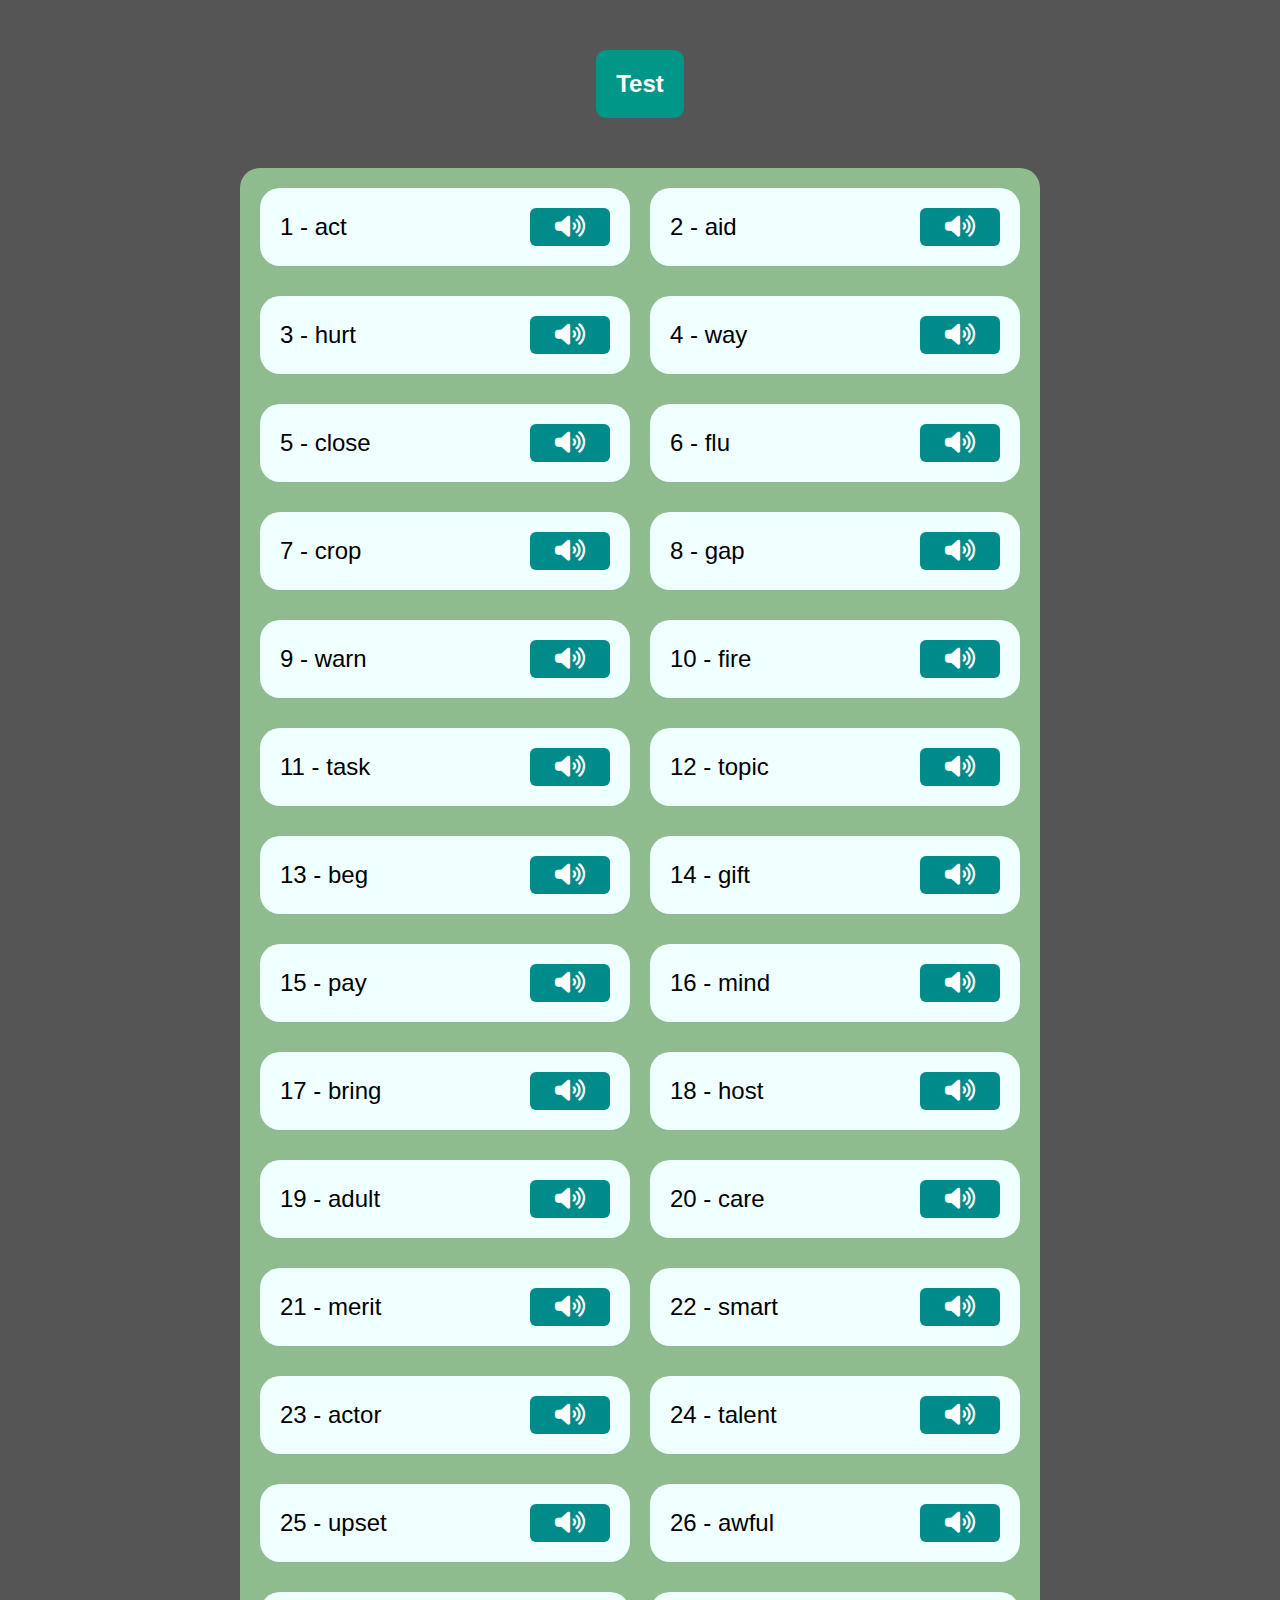
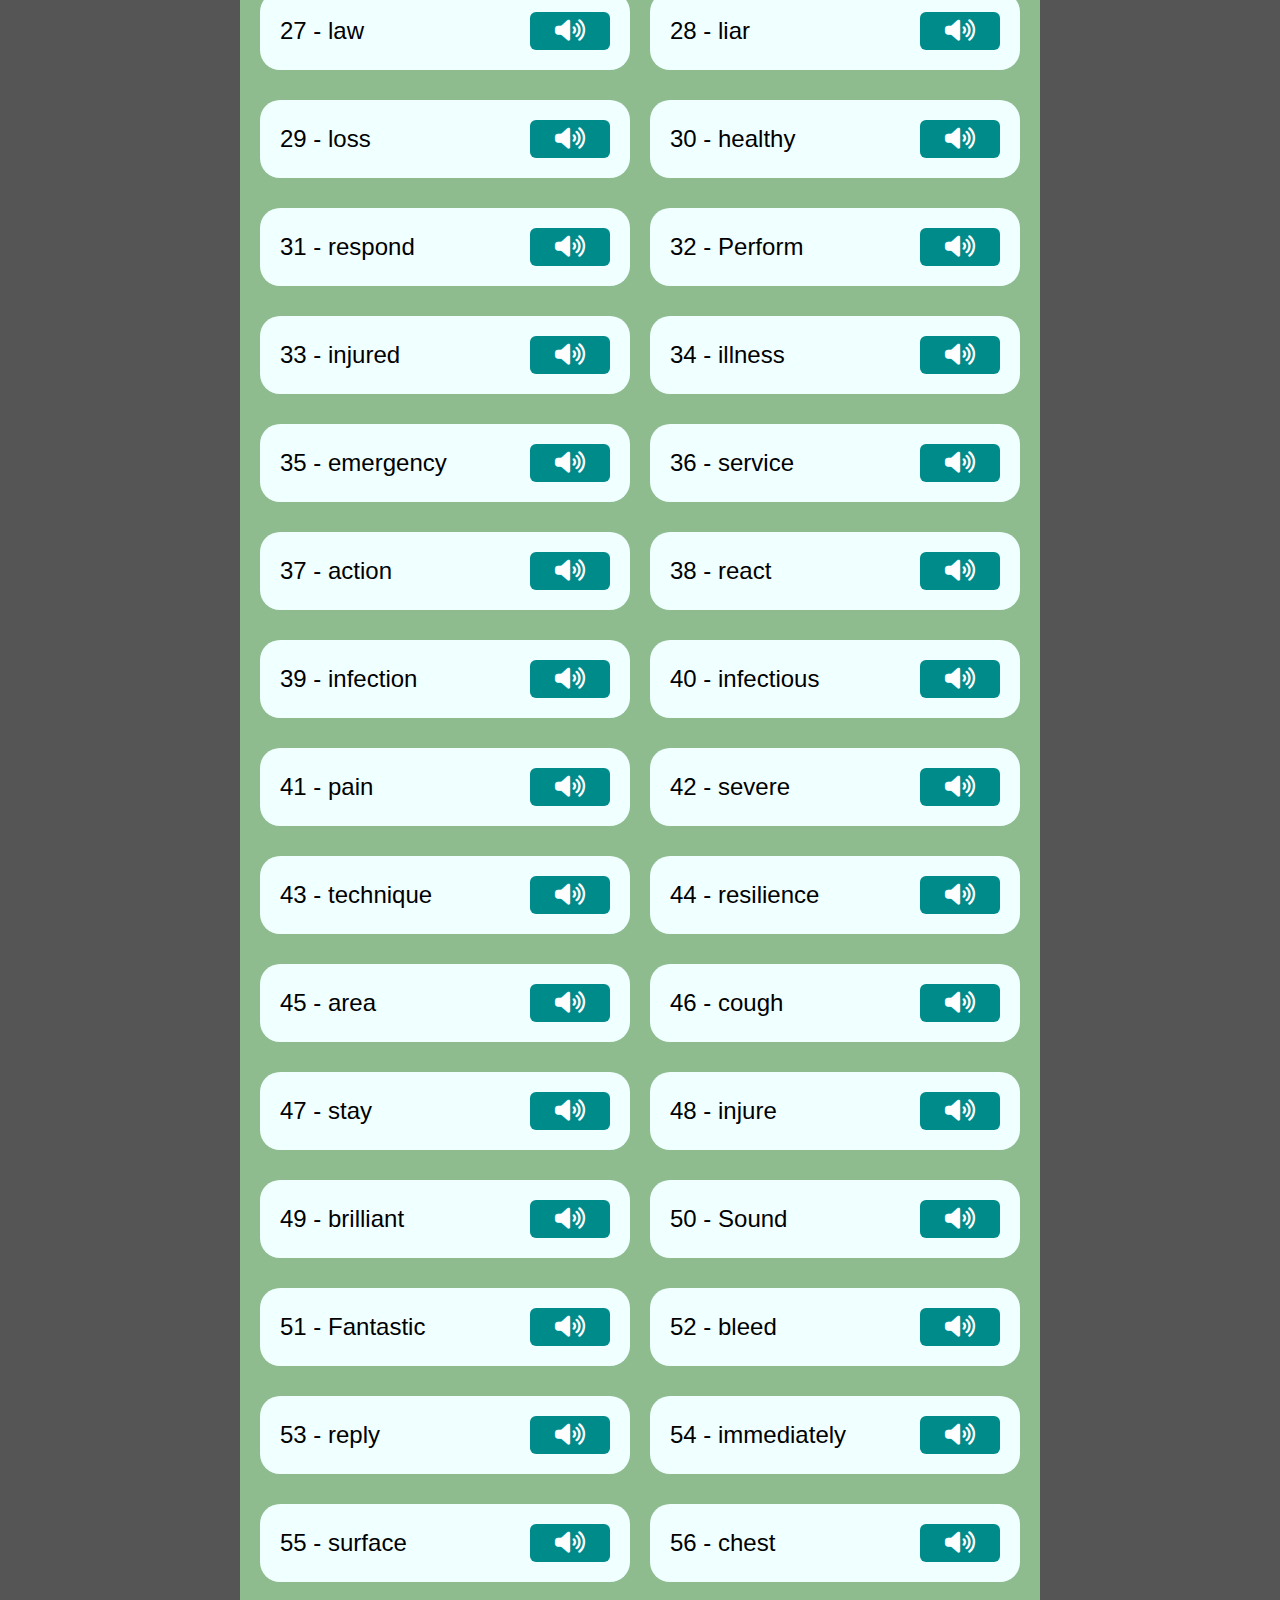
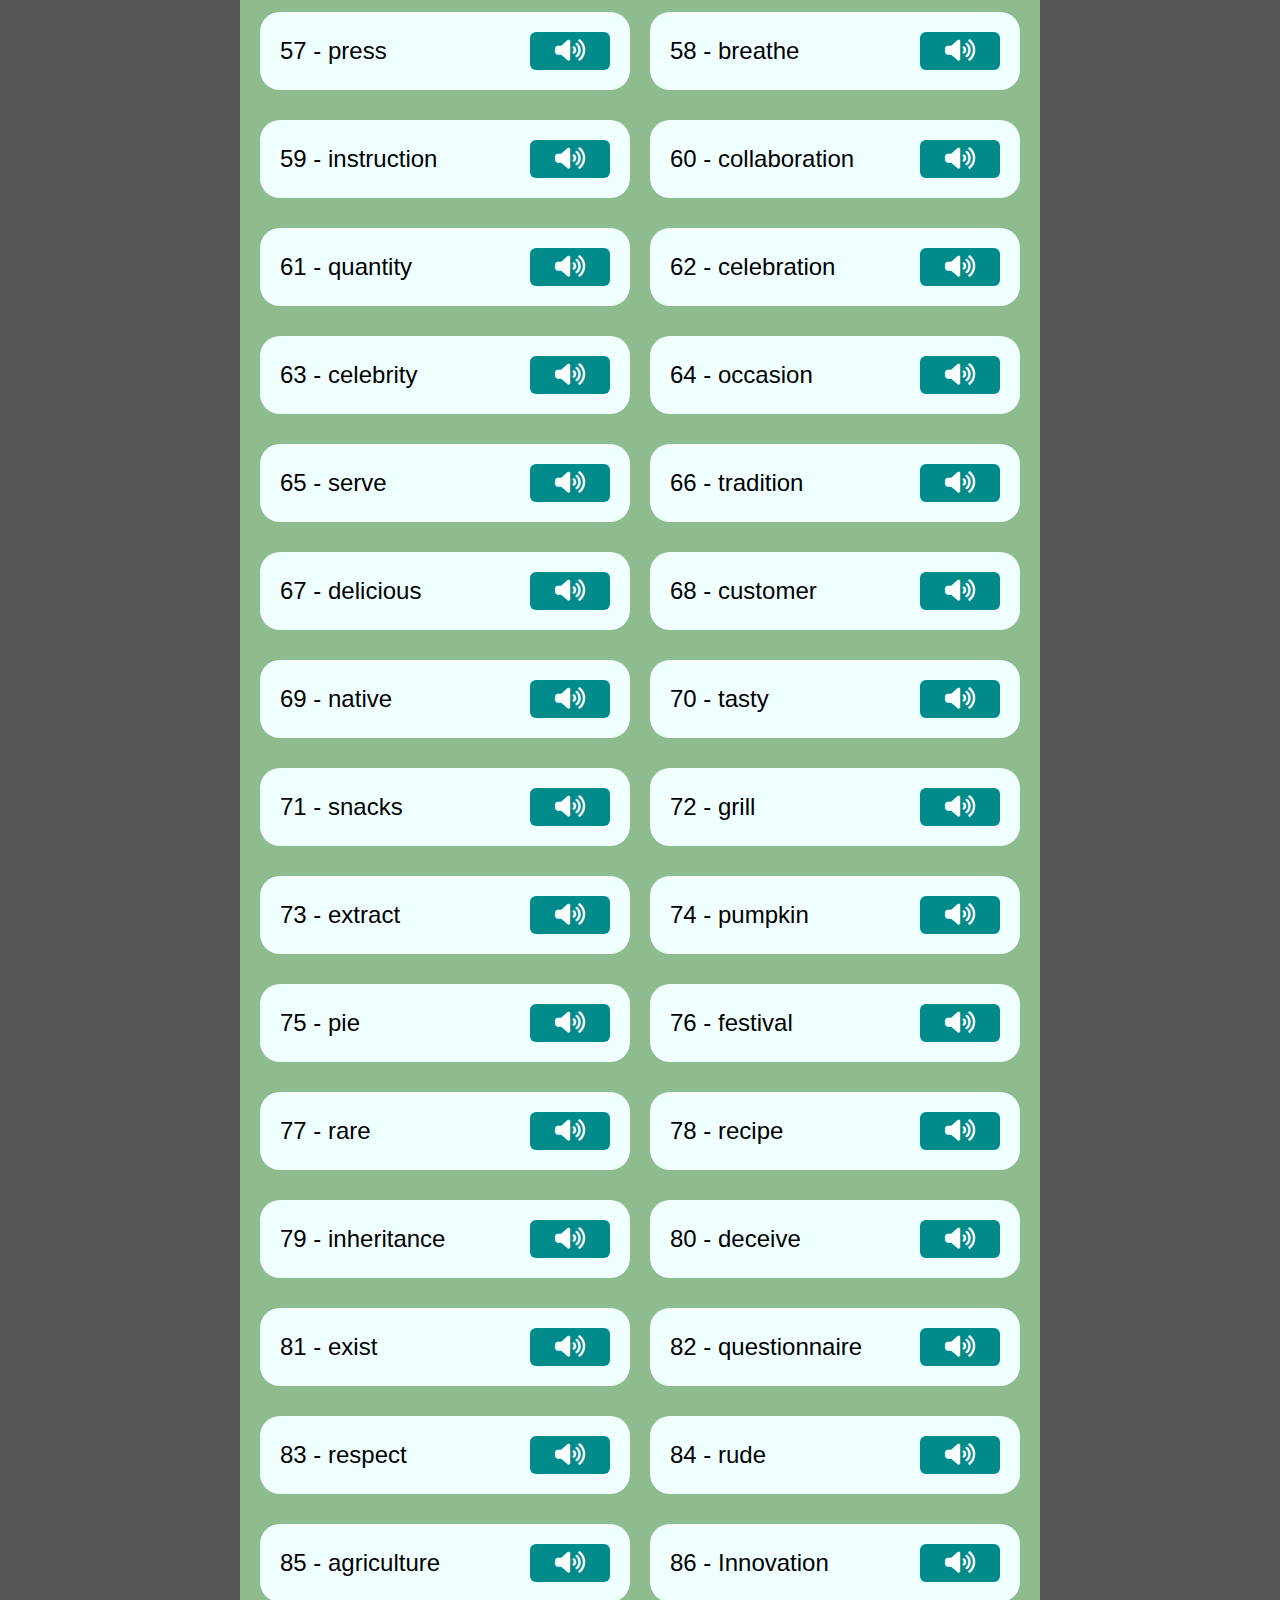
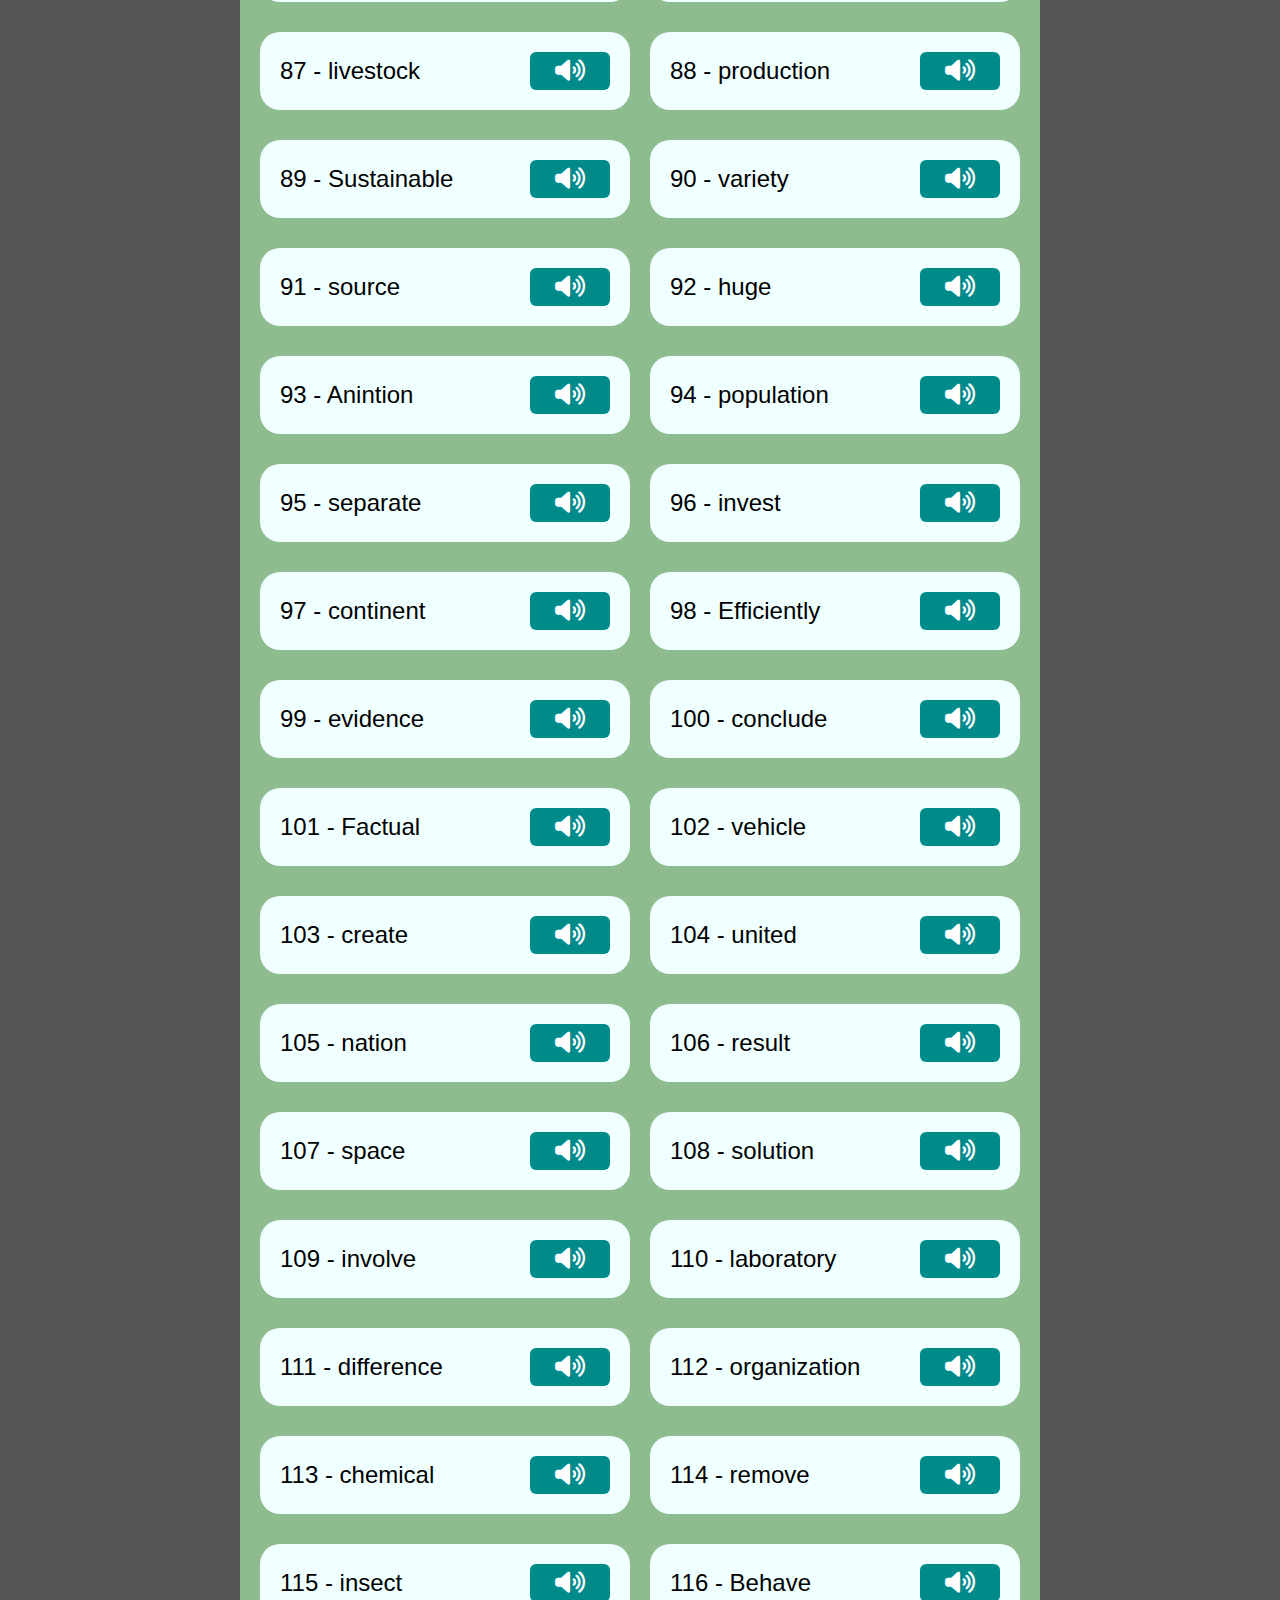
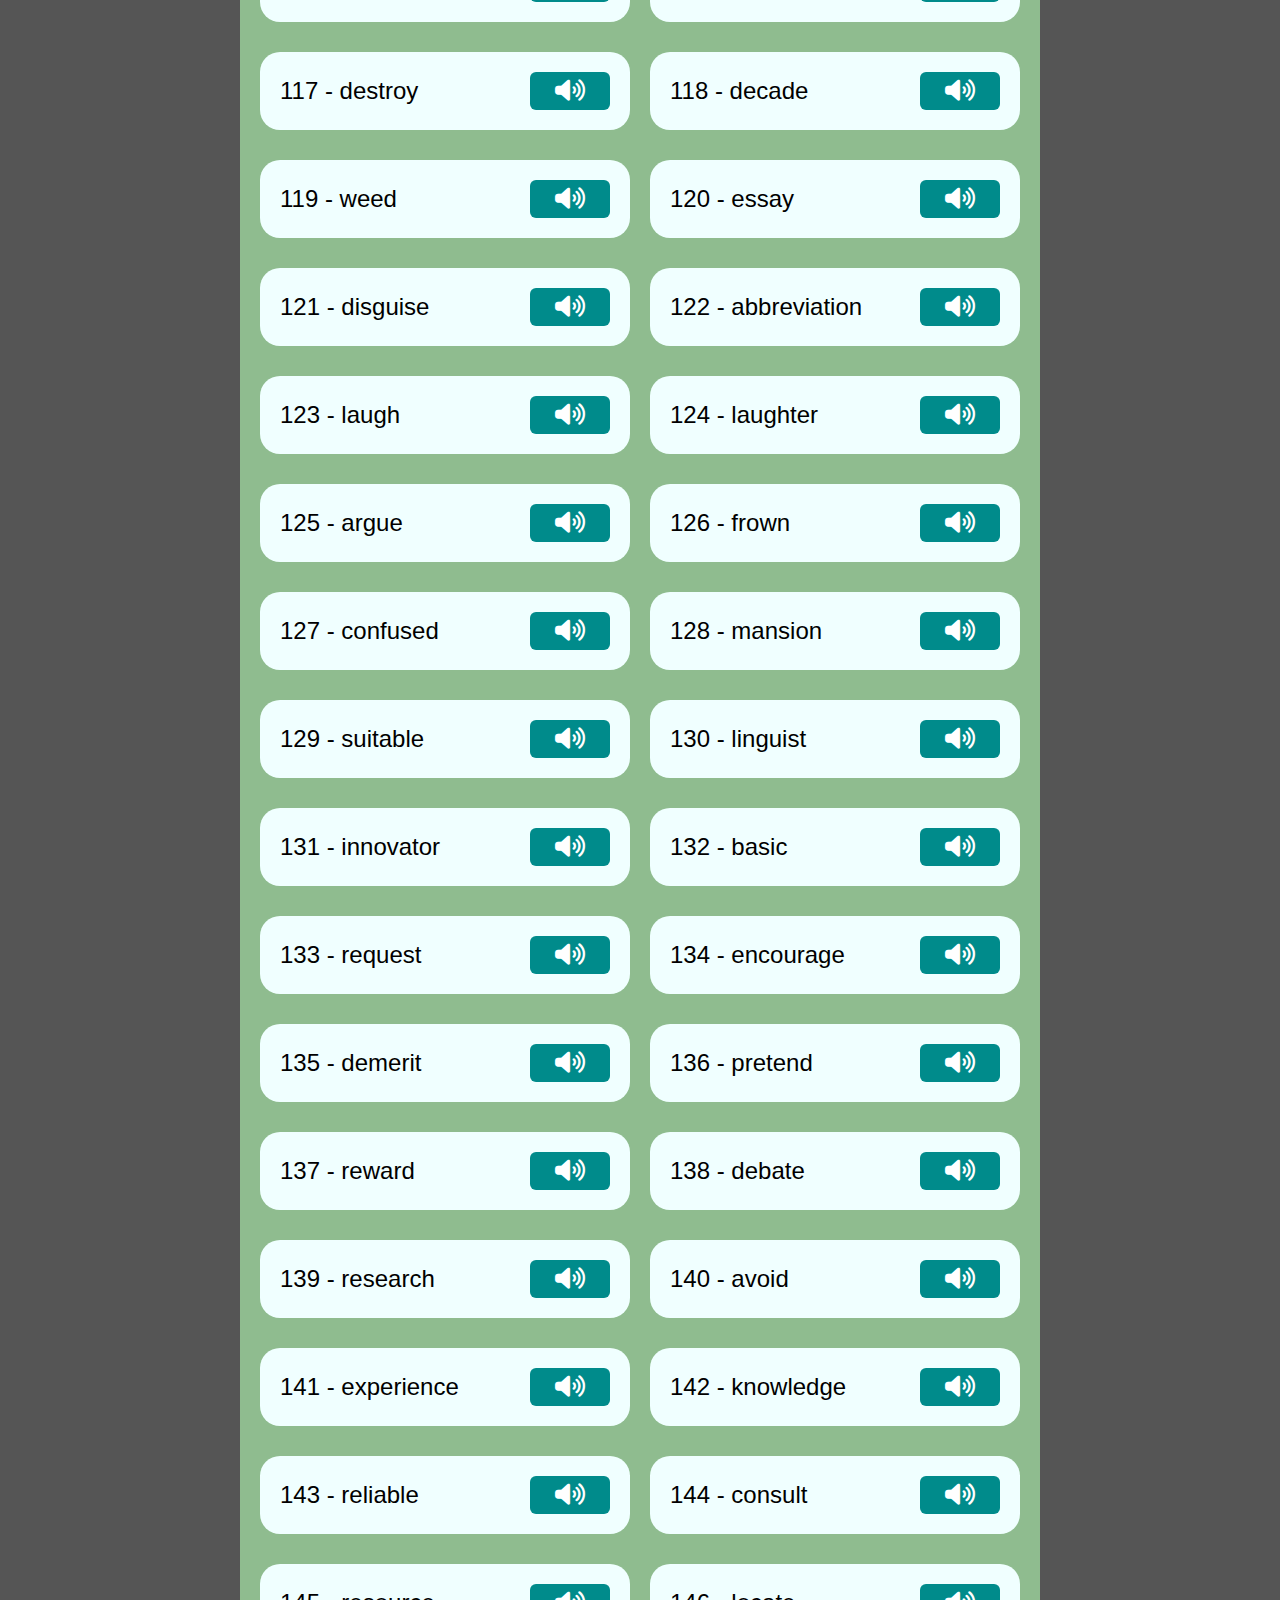
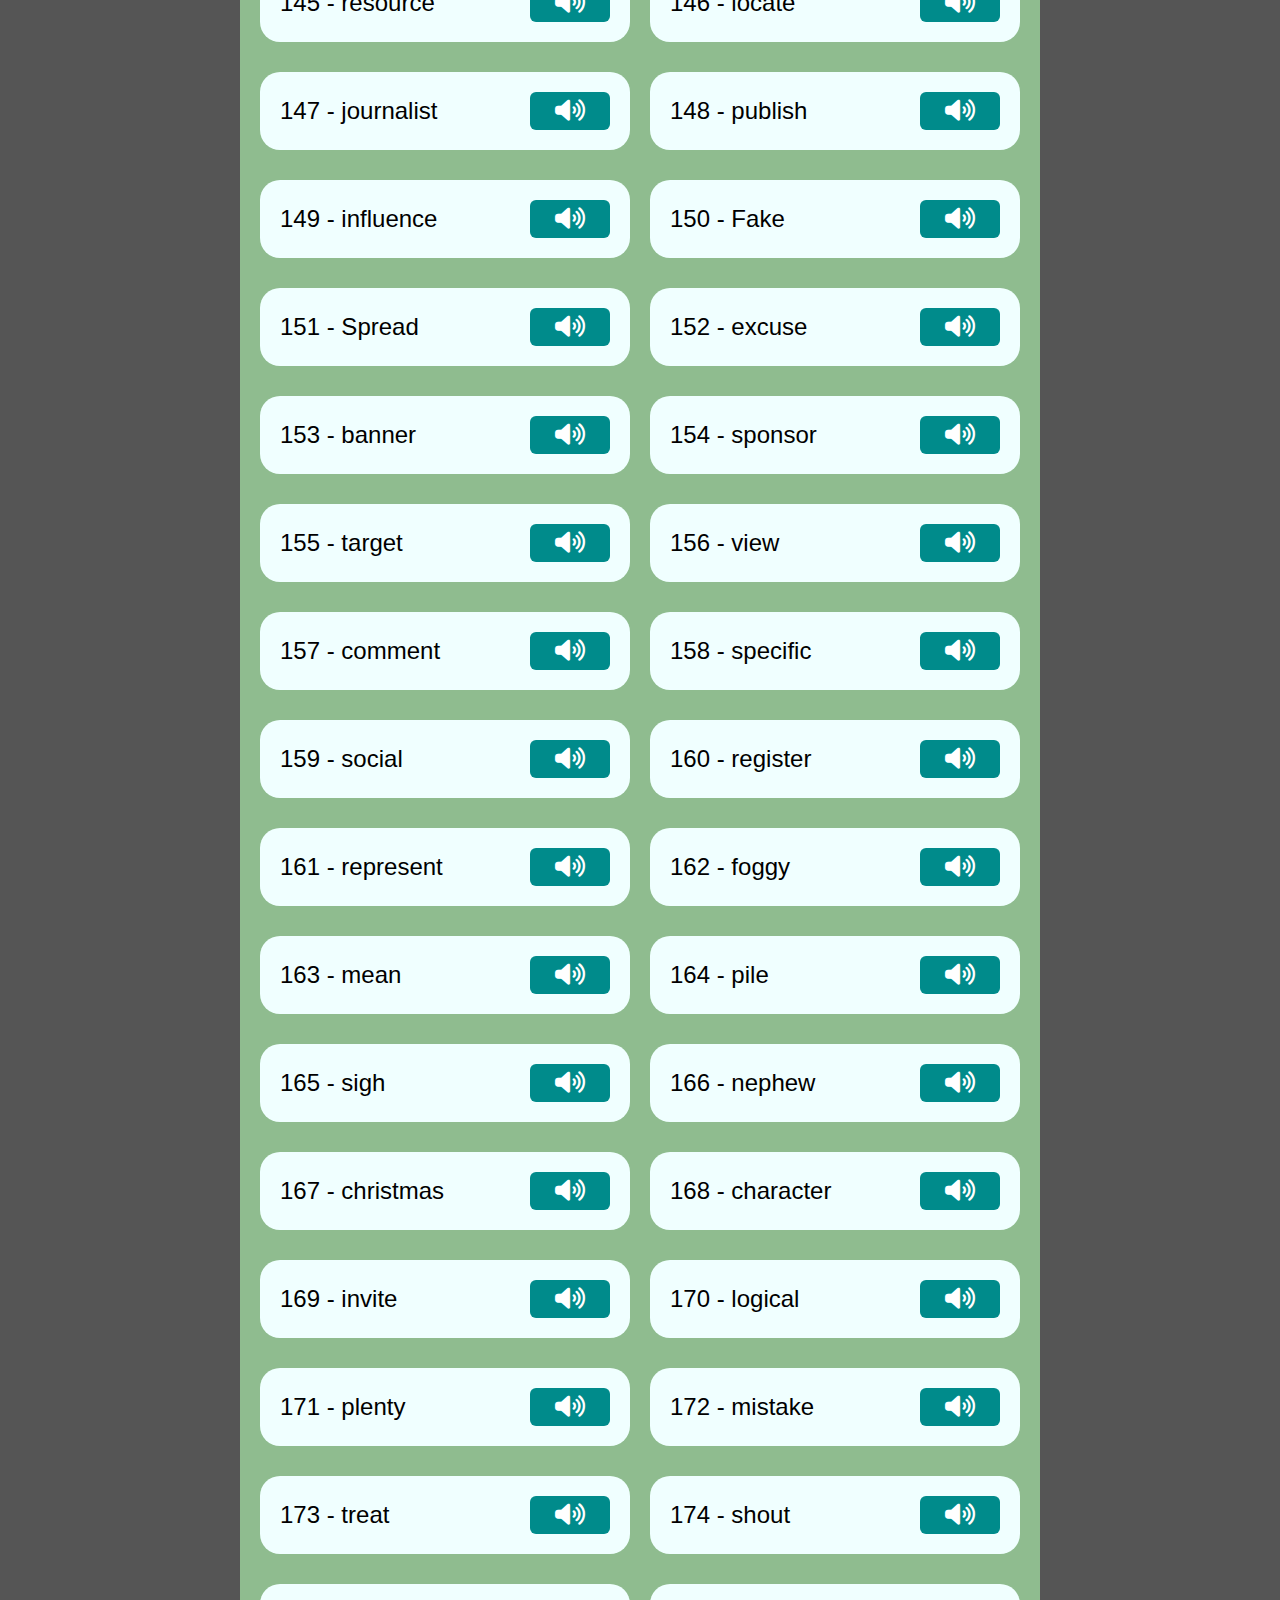
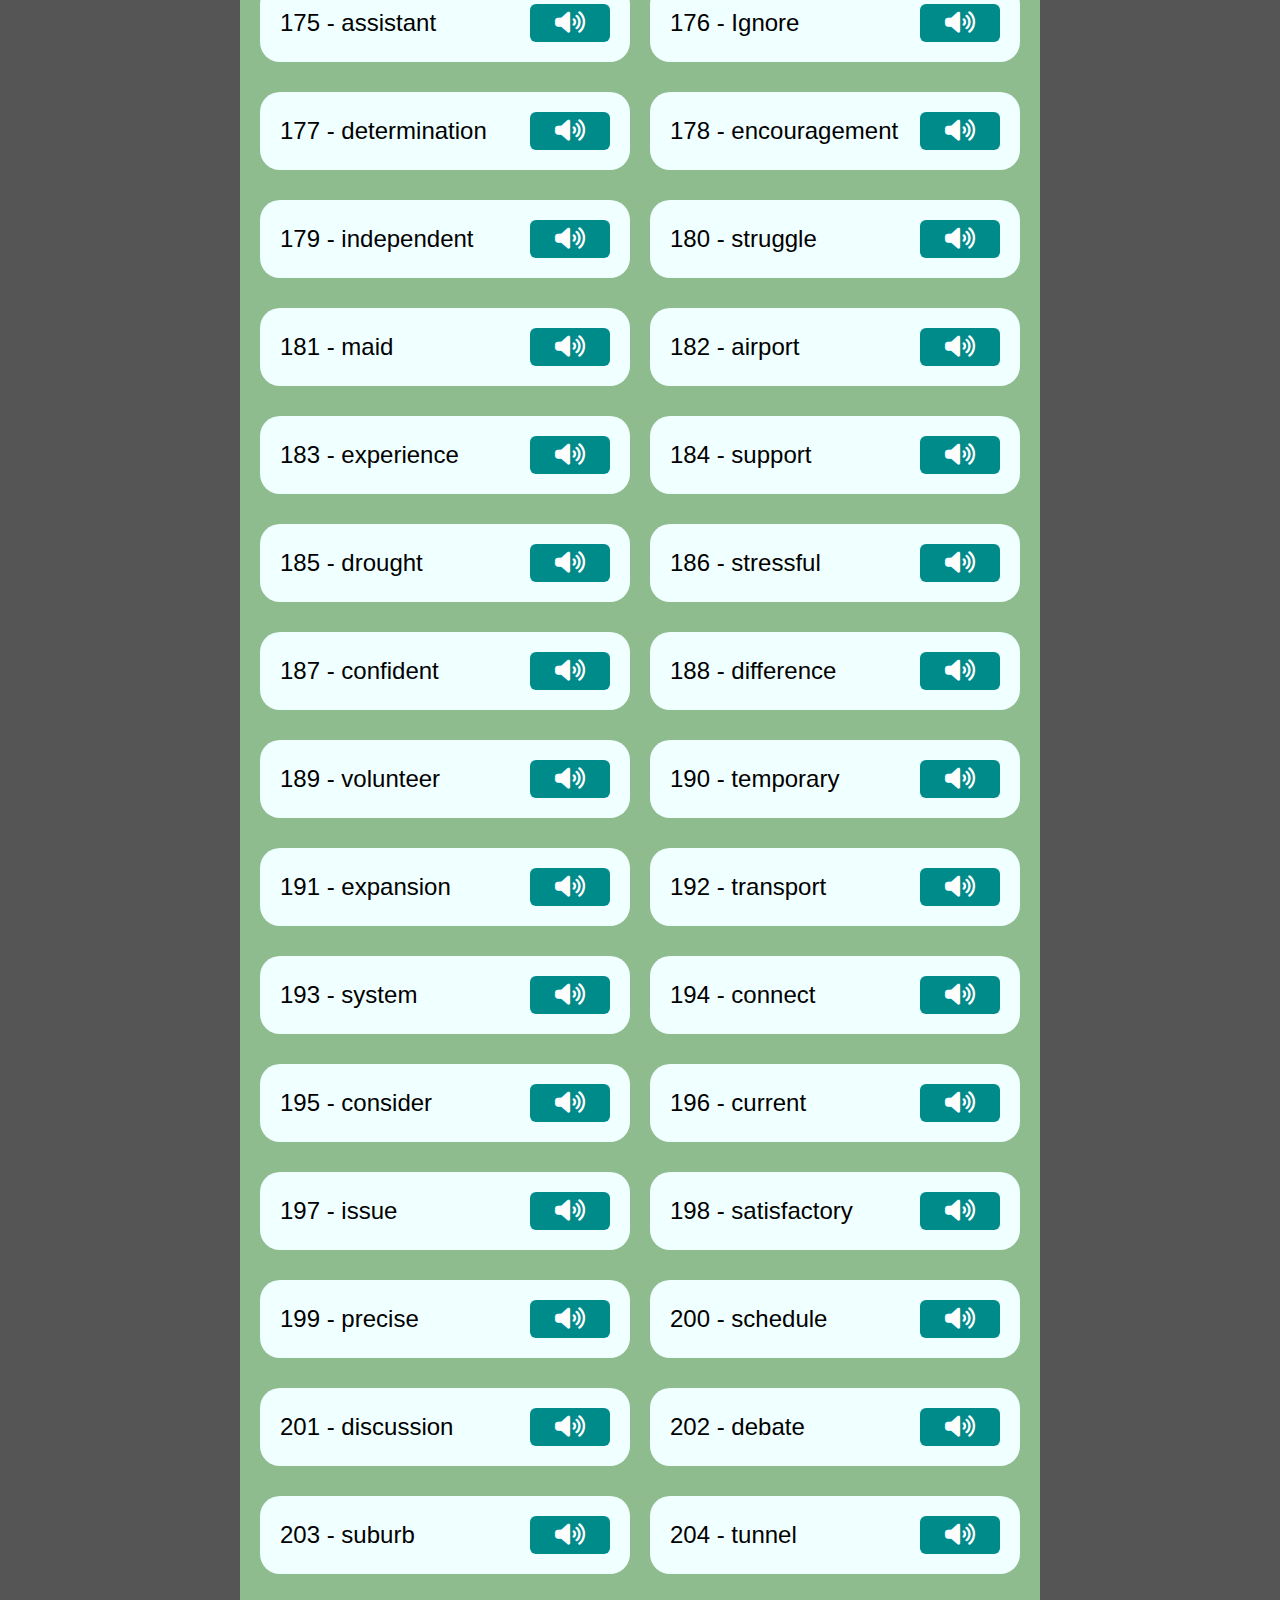
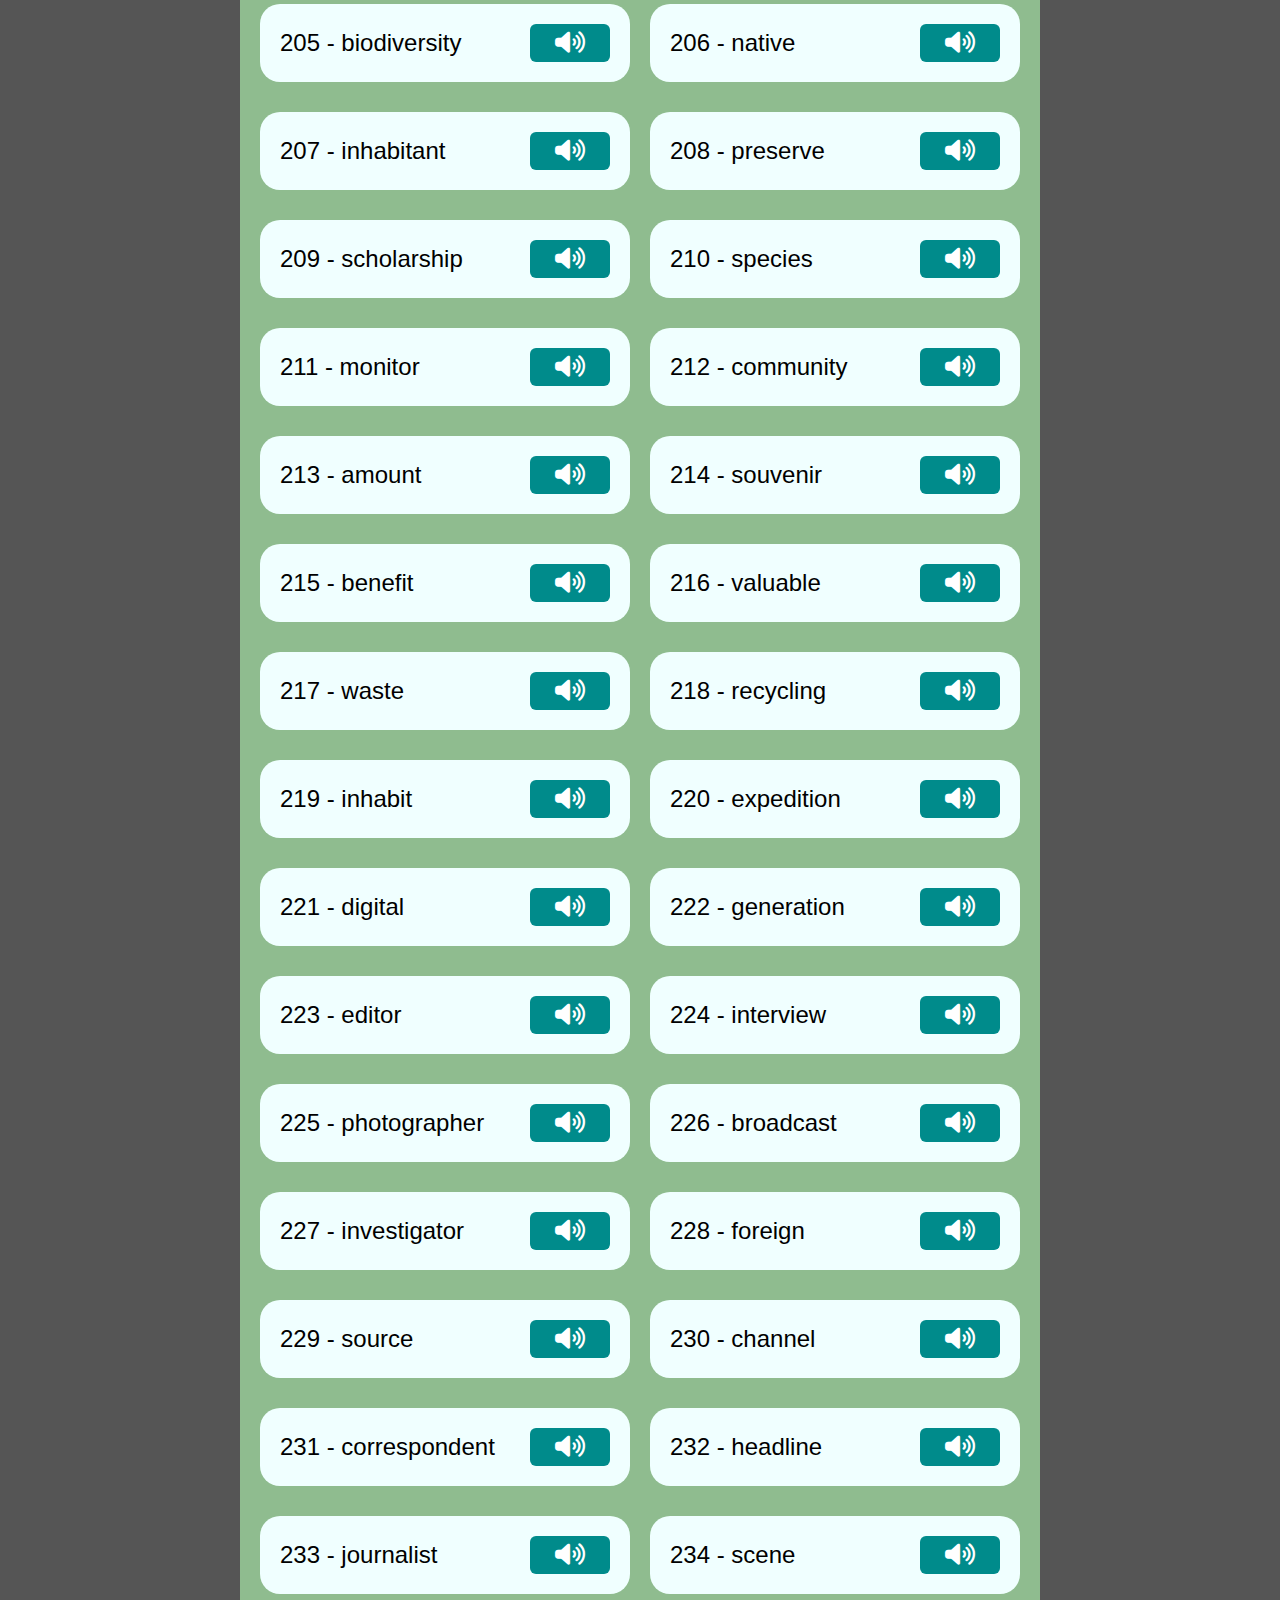
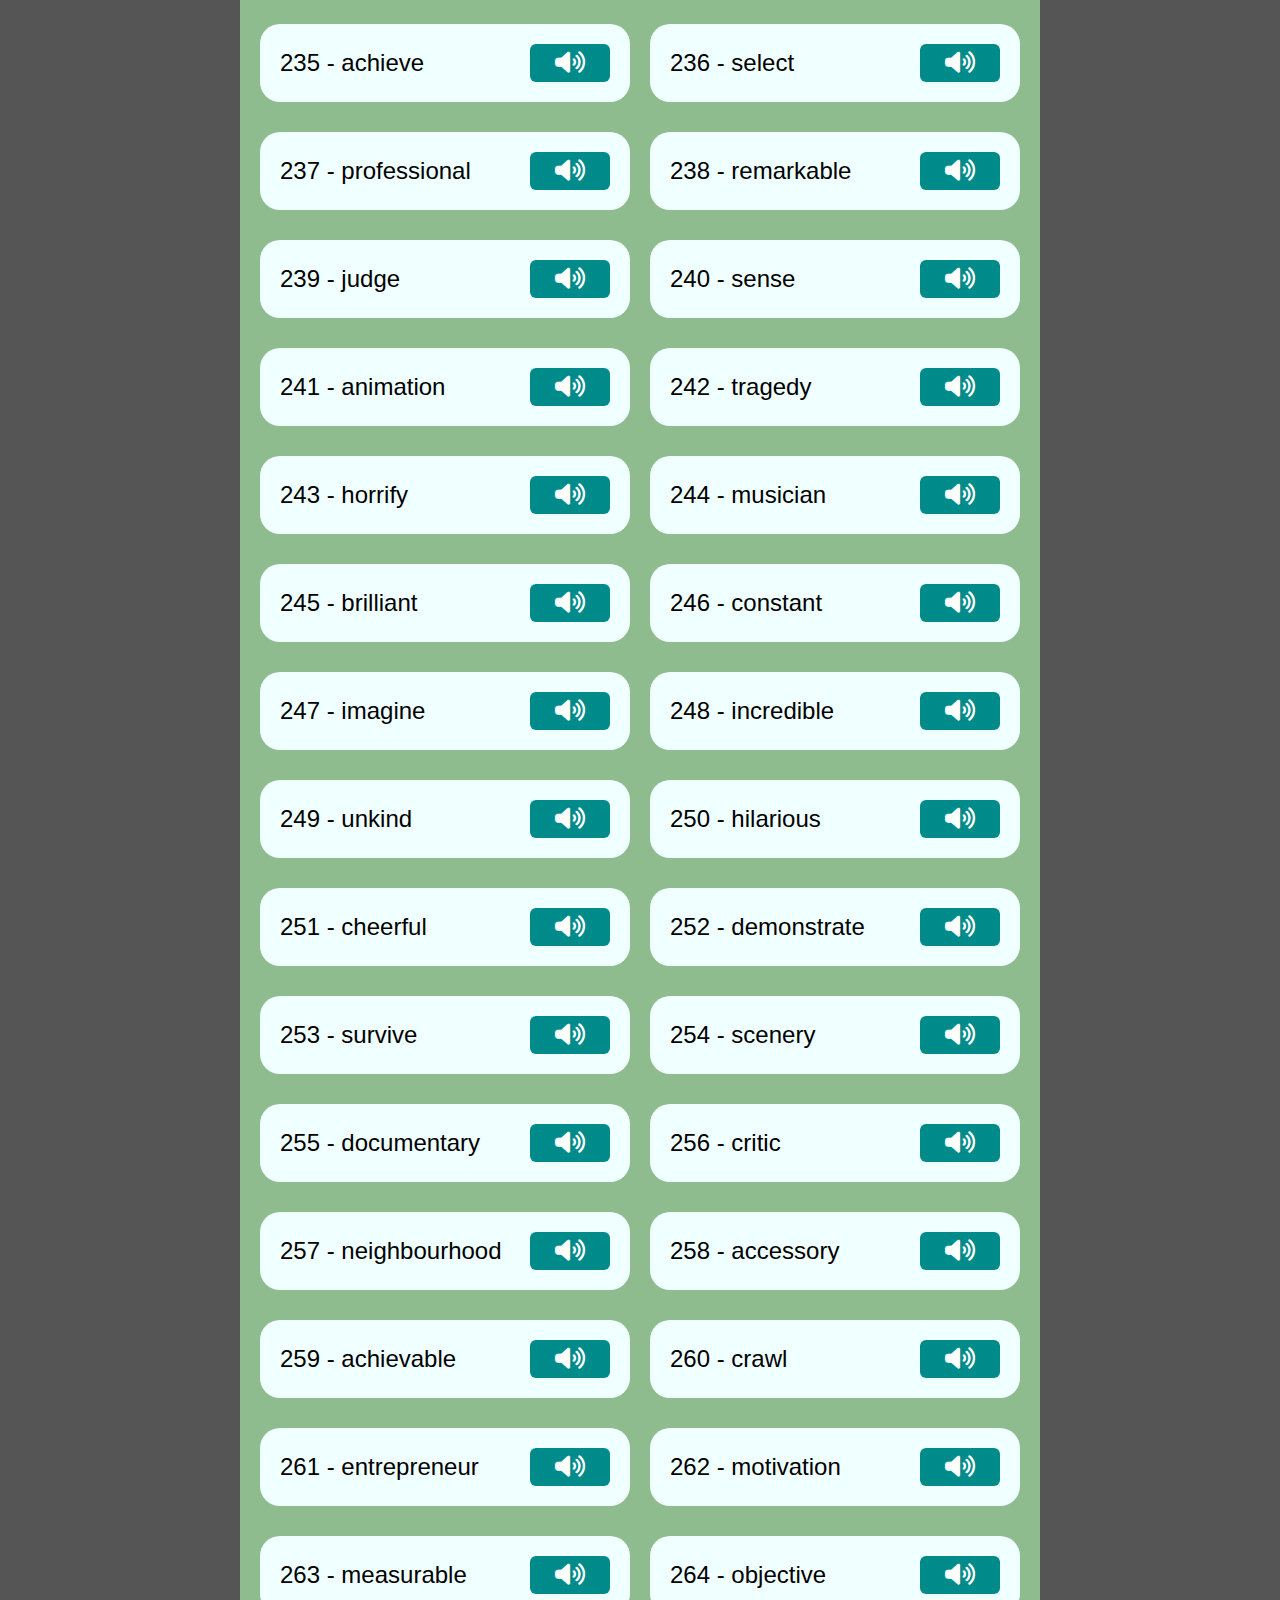
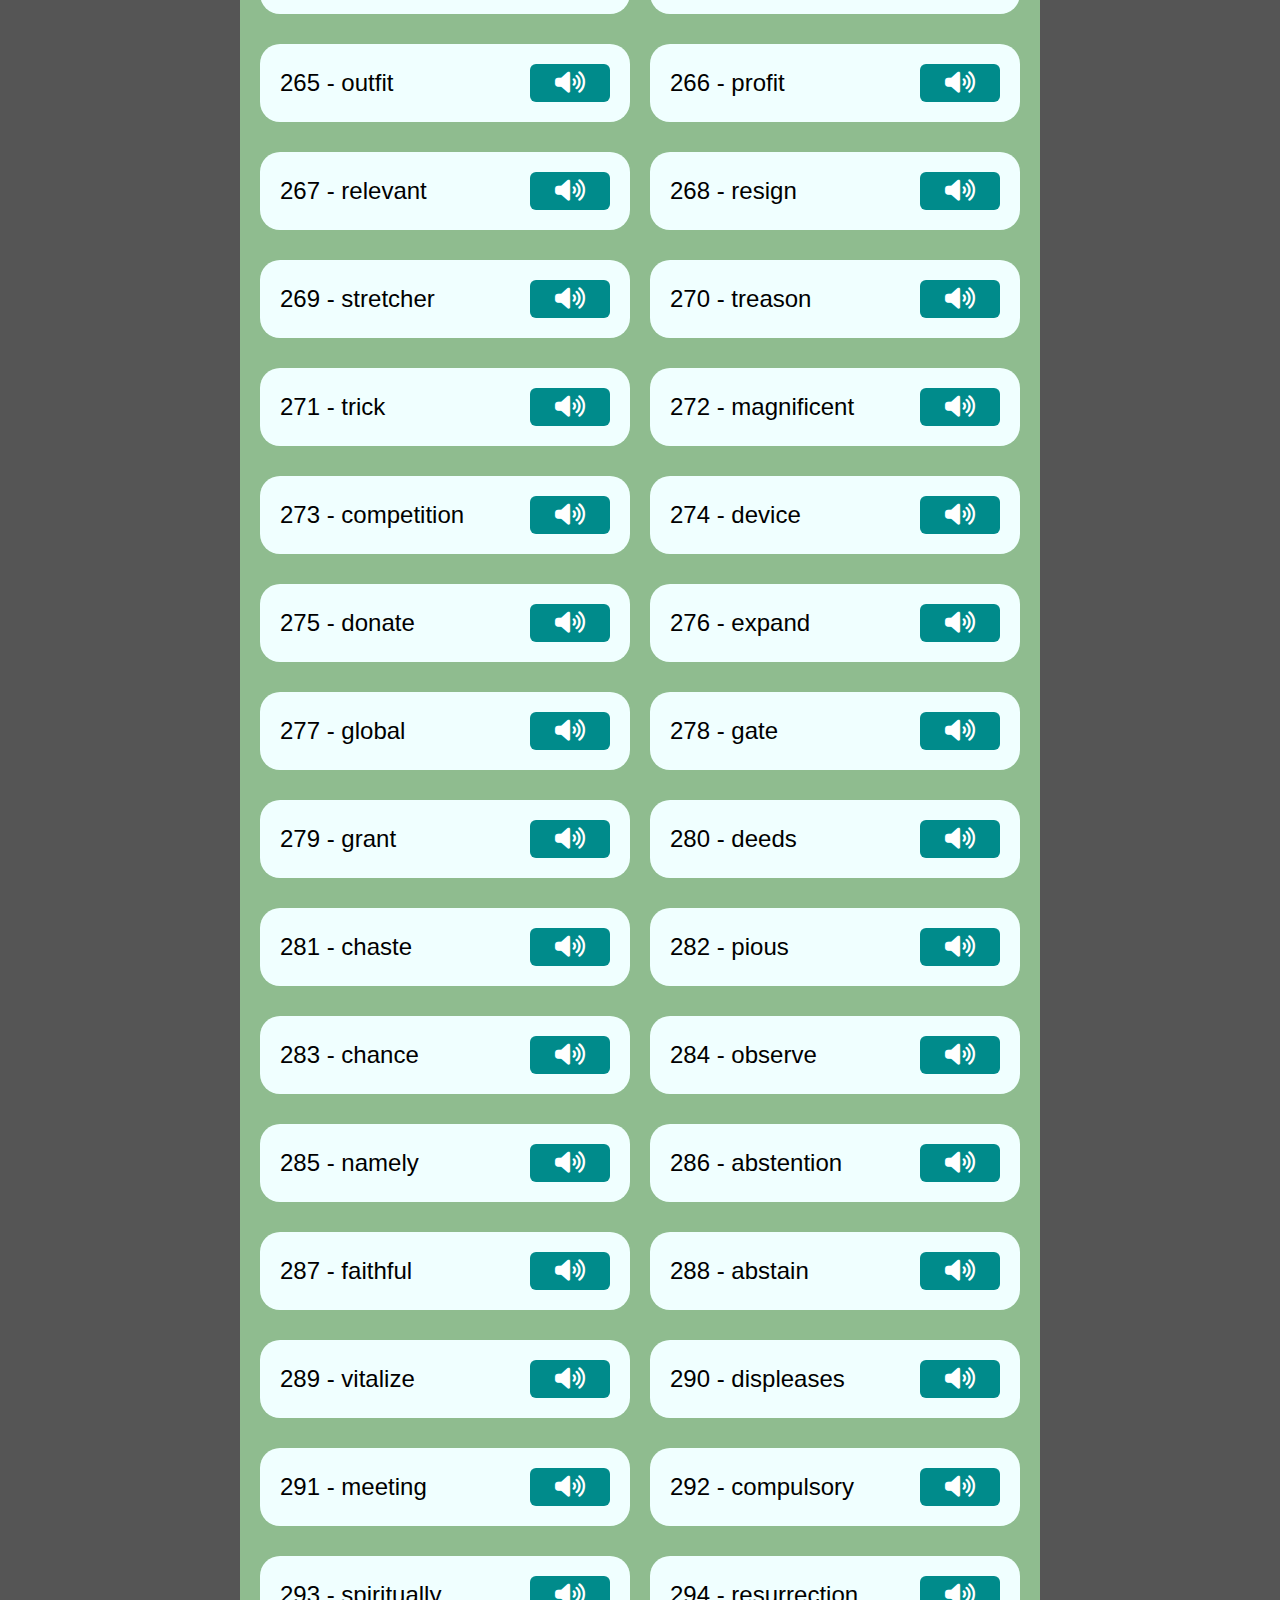
<file: index.html>
<!DOCTYPE html>
<html lang="en">
  <head>
    <meta charset="UTF-8">
    <meta name="viewport" content="width=device-width, initial-scale=1.0">
    <link rel="stylesheet" href="css/all.min.css">
    <link rel="stylesheet" href="css/main.css">
    <title>EST</title>
  </head>
  <body>
    <a href="test.html" class="nav">Test</a>
    <div class="container"></div>
  </body>
  <script src="main.js"></script>
</html>
</file>
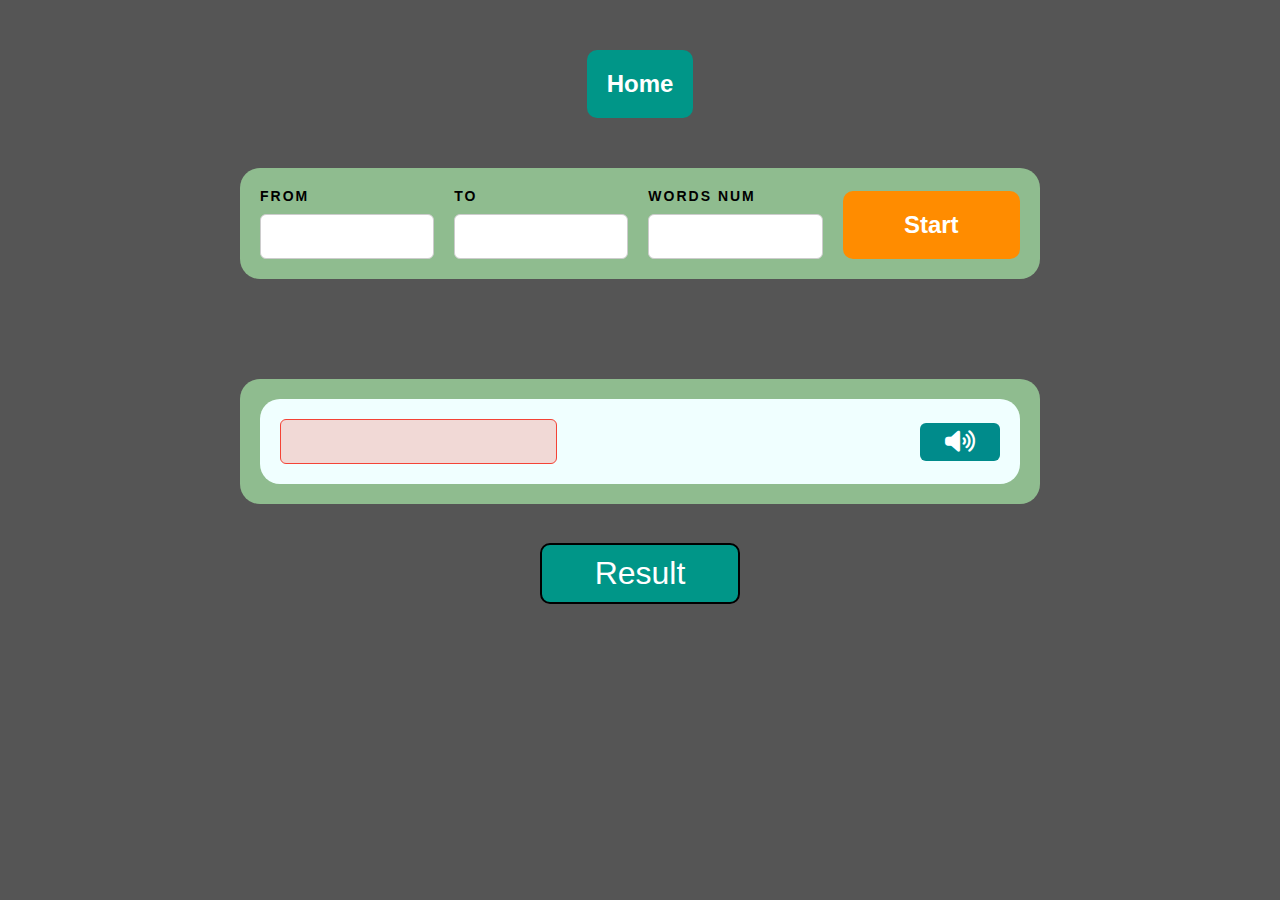
<file: test.html>
<!DOCTYPE html>
<html lang="en">
  <head>
    <meta charset="UTF-8">
    <meta name="viewport" content="width=device-width, initial-scale=1.0">
    <link rel="stylesheet" href="css/all.min.css">
    <link rel="stylesheet" href="css/main.css">
    <title>Document</title>
  </head>
  <body>
    <a href="index.html" class="nav">Home</a>
    <div class="option">
      <div class="from">
        <label for="from">from</label>
        <input type="text" name="from" id="from">
      </div>
      <div class="to">
        <label for="to">to</label>
        <input type="text" name="to" id="to">
      </div>
      <div class="now">
        <label for="now">Words Num</label>
        <input type="text" name="now" id="now">
      </div>
      <div class="btn-start">Start</div>
    </div>
    <div class="container">
      <div class="word-box" >
        <div class="input false" data-word="act">
          <input type="text">
        </div>
        <div class="icon" data-word="act">
          <i class="fa-solid fa-volume-high"></i>
        </div>
      </div>
      <span class="btn-end">Result</span>
    </div>
    <script src="test.js"></script>
  </body>

</html>
</file>
<file: css/main.css>
* {
  box-sizing: border-box;
  margin: 0;
  padding: 0;
}
body {
  background-color: #555;
  font-family: 'Segoe UI', Tahoma, Geneva, Verdana, sans-serif;

}
a.nav {
  position: relative;
  display: block;
  text-decoration: none;
  color: white;
  background-color: #009688;
  top: 50px;
  margin: auto;
  width: fit-content;
  padding: 20px;
  font-weight: bold;
  font-size: 24px;
  border-radius: 10px;
}
.container {
  width: 800px;
  margin: 0 auto 200px;
  background-color: darkseagreen;
  position: relative;
  top: 100px;
  padding: 20px;
  border-radius: 20px;
  display: grid;
  grid-template-columns:repeat(auto-fit,minmax(250px,1fr));
  gap: 30px 20px;
  font-size: 24px;
}
.container .word-box {
  background-color: azure;
  padding: 20px;
  display: flex;
  justify-content: space-between;
  align-items: center;
  border-radius: 20px;
  gap: 20px;
  position: relative;
}
.container .word-box input {
  padding: 10px 5px ;
  border-radius: 6px;
  border: 1px solid black;
  font-size: 20px;
  width: 100%;

}
.container .word-box .input {
  position: relative;
}
.container .word-box .input.true input {
  border-color: #4caf50;
  background-color:rgba(76, 174, 79,.2)
}
.container .word-box .input.false input {
  border-color: #f44336;
  background-color: rgba(244, 64, 52,.2);
}
.container .word-box .input.false::before {
  content: attr(data-word);
  position: absolute;
  display: block;
  left: 50%;
  top: 50%;
  z-index: 100;
  width: 0;
  transform: translate(-50%,-50%);
  background-color:#4caf50;
  text-align: center;
  padding: 10px 5px;
  border-radius: 5px;
  color: white;
  height: 0;
  padding: 0;
  opacity: 0;
  transition: .5s;
}
.container .word-box .input.false:hover::before{
  height: inherit;
  padding: 10px 5px;
  opacity:1;
  width:100%;
}
.container .word-box input:focus {
  outline: none;
}
.container .word-box .icon {
  color: white;
  padding: 5px;
  width: 80px;
  background-color: darkcyan;
  text-align: center;
  border-radius: 6px;
  cursor: pointer;
}
.option {
  width: 800px;
  margin: 0 auto 200px;
  background-color: darkseagreen;
  padding: 20px;
  border-radius: 20px;
  position: relative;
  top: 100px;
  font-size: 24px;
  font-family: 'Segoe UI', Tahoma, Geneva, Verdana, sans-serif;
  display: flex;
  justify-content: space-between;
  align-items: center;
  gap: 20px;
  
}
.option + .container{
  top: 0;
}
.option > div {
  width: 25%;
}
.option > div label {
  font-size: 14px;
  font-weight: 700;
  text-transform: uppercase;
  color: #000;
  letter-spacing: 2px;
  margin-bottom: 10px;
  display: block;
}
.option > div input {
  padding: 10px ;
  border: 1px solid #ccc;
  border-radius: 6px;
  width: 100%;
  font-size: 20px;
}
.option > div input:focus {
  outline: none;
  border-color: #000;
}
.option .btn-start {
  background-color: darkorange;
  color: white;
  padding: 20px;
  display: flex;
  font-size: 24px;
  justify-content: center;
  border-radius: 10px;
  align-self: flex-end;
  cursor: pointer;
  font-weight: bold;
}
.btn-end {
  display: block;
  position: absolute;
  width: 200px;
  padding: 10px;
  color: white;
  background-color: #009688;
  border: 2px solid black;
  text-align: center;
  font-size: 32px;
  border-radius: 10px;
  bottom: -100px;
  left: 50%;
  margin-top: 100px;
  transform: translateX(-50%);
  cursor: pointer;
}
@media (max-width : 500px) {
  .container {
    width: calc(100% - 30px);
    margin-left: 15px;
    margin-right: 15px;
    font-size: 20px;
  }
  .option {
    width: calc(100% - 30px);
    margin-left: 15px;
    margin-right: 15px;
    font-size: 20px;
    flex-wrap: wrap;

  }
  .option > div{
    width: 45%;
  }
}
</file>
